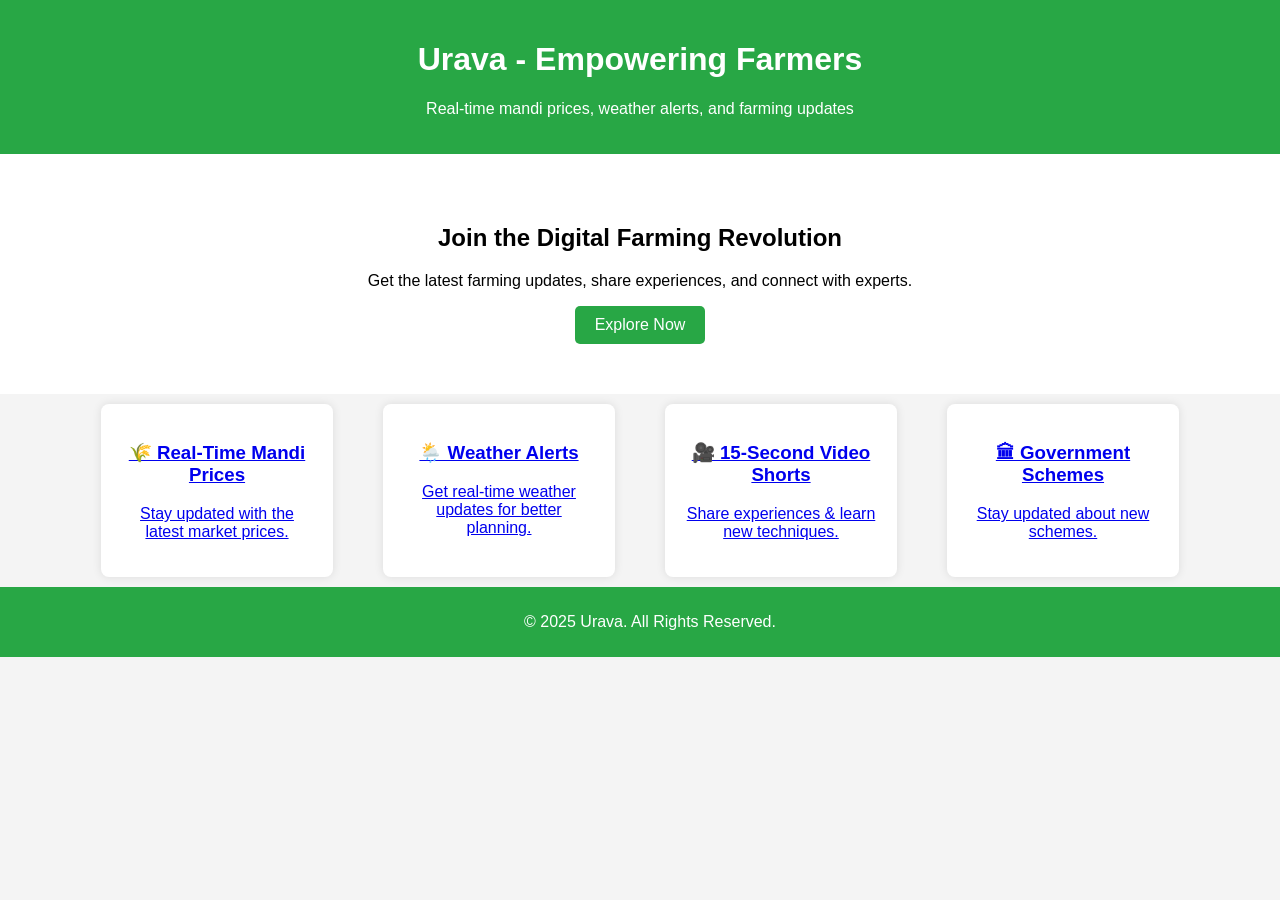
<file: webpage.html>
<!DOCTYPE html>
<html lang="en">
<head>
    <meta charset="UTF-8">
    <meta name="viewport" content="width=device-width, initial-scale=1.0">
    <title>Urava - Empowering Farmers</title>
    <link rel="stylesheet" href="webpage.css">
</head>
<body>
    <header>
        <h1>Urava - Empowering Farmers</h1>
        <p>Real-time mandi prices, weather alerts, and farming updates</p>
    </header>
    
    <section class="hero">
        <h2>Join the Digital Farming Revolution</h2>
        <p>Get the latest farming updates, share experiences, and connect with experts.</p>
        <button id="exploreBtn">Explore Now</button>
    </section>
    
    <section class="features">
        <div class="features">
            <a href="http://127.0.0.1:5500/features/mandi.html" class="feature">
                <h3>🌾 Real-Time Mandi Prices</h3>
                <p>Stay updated with the latest market prices.</p>
            </a>
        
            <a href="weather.html" class="feature">
                <h3>🌦️ Weather Alerts</h3>
                <p>Get real-time weather updates for better planning.</p>
            </a>
        
            <a href="videos.html" class="feature">
                <h3>🎥 15-Second Video Shorts</h3>
                <p>Share experiences & learn new techniques.</p>
            </a>
        
            <a href="schemes.html" class="feature">
                <h3>🏛 Government Schemes</h3>
                <p>Stay updated about new schemes.</p>
            </a>
        </div>
        
    </section>
    
    <footer>
        <p>&copy; 2025 Urava. All Rights Reserved.</p>
    </footer>
    
    <script src="webpage.js"></script>
</body>
</html>
</file>
<file: webpage.css>
body {
    font-family: Arial, sans-serif;
    margin: 0;
    padding: 0;
    text-align: center;
    background-color: #f4f4f4;
}

header {
    background: #28a745;
    color: white;
    padding: 20px;
}

.hero {
    background: #fff;
    padding: 50px 20px;
}

button {
    background: #28a745;
    color: white;
    border: none;
    padding: 10px 20px;
    cursor: pointer;
    font-size: 16px;
    border-radius: 5px;
}

button:hover {
    background: #218838;
}

.features {
    display: flex;
    justify-content: center;  /* Center align karega */
    gap: 30px;  /* Boxes ke beech gap badhane ke liye */
    flex-wrap: wrap; /* Small screens ke liye wrapping allow karega */
}

.feature {
    background: white;
    padding: 20px;
    margin: 10px;
    border-radius: 8px;
    box-shadow: 0 0 10px rgba(0, 0, 0, 0.1);
    width: 15%;  /* Sabhi boxes ek hi size ke rahenge */
    text-align: center;
}

@media (max-width: 992px) {
    .feature {
        width: 45%; /* Medium screens ke liye do column */
    }
}

@media (max-width: 600px) {
    .feature {
        width: 100%; /* Chhoti screens ke liye ek column */
    }
}



footer {
    background: #28a745;
    color: white;
    padding: 10px;
    position: relative;
    bottom: 0;
    width: 100%;
}
</file>
